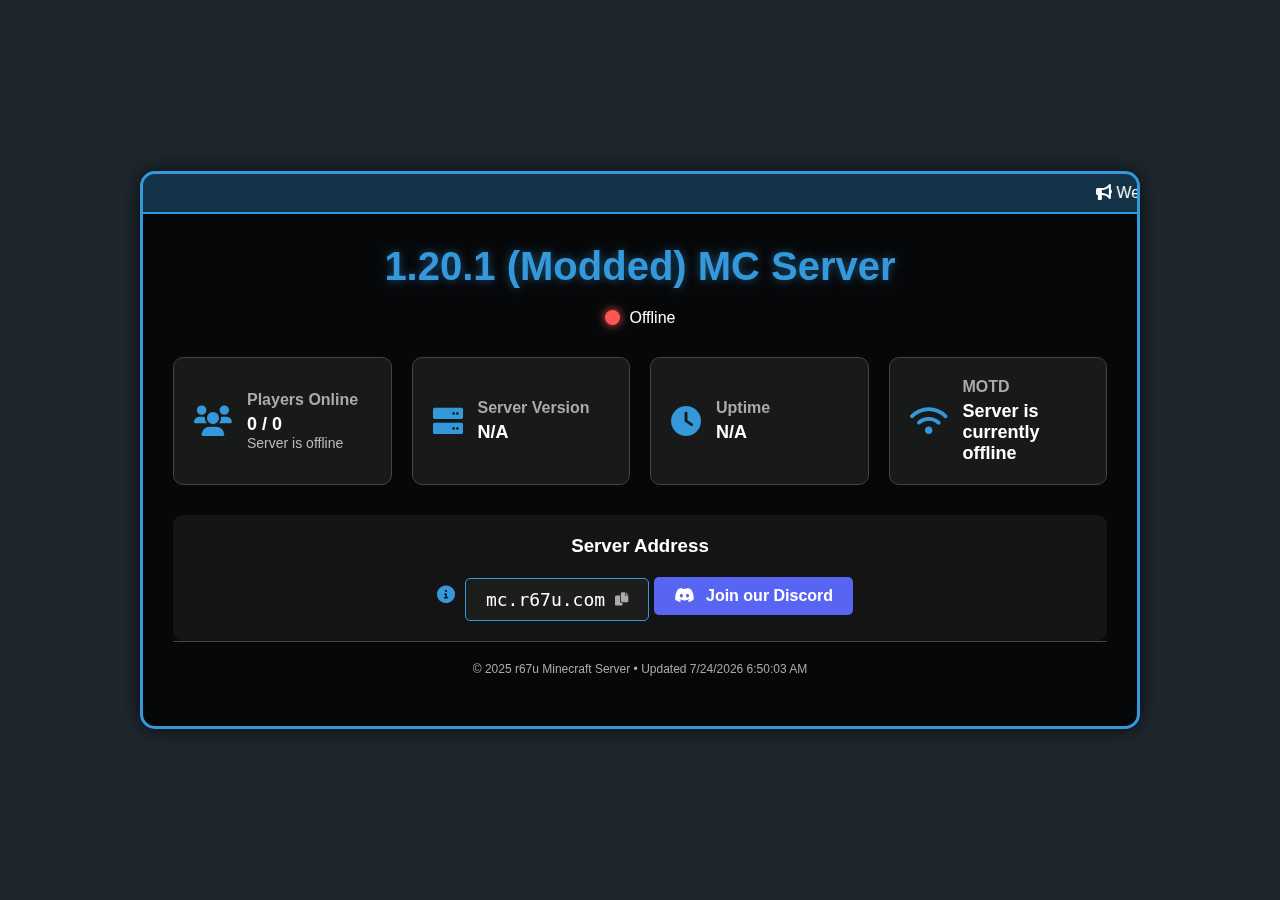
<file: index.html>
<!DOCTYPE html>
<html lang="en">
<head>
    <meta charset="UTF-8">
    <meta name="viewport" content="width=device-width, initial-scale=1.0">
    <title>the r67u website</title>
    <link href="https://cdnjs.cloudflare.com/ajax/libs/font-awesome/6.0.0/css/all.min.css" rel="stylesheet">
    <style>
        * {
            margin: 0;
            padding: 0;
            box-sizing: border-box;
            font-family: 'Segoe UI', Tahoma, Geneva, Verdana, sans-serif;
        }

        body {
            background-image: url('https://i.imgur.com/2UfoFLO.png');
            background-color: #1e272e; /* Fallback color */
            background-size: cover;
            background-position: center;
            background-attachment: fixed;
            height: 100vh;
            display: flex;
            justify-content: center;
            align-items: center;
            color: white;
        }

        .container {
            width: 90%;
            max-width: 1000px;
            background-color: rgba(0, 0, 0, 0.8);
            border-radius: 15px;
            overflow: hidden;
            box-shadow: 0 0 20px rgba(0, 0, 0, 0.7);
            backdrop-filter: blur(5px);
            border: 3px solid #3498db;
            animation: borderGlow 3s infinite alternate;
        }

        @keyframes borderGlow {
            from { box-shadow: 0 0 10px #3498db; }
            to { box-shadow: 0 0 25px #3498db; }
        }

        .news-banner {
            background-color: rgba(52, 152, 219, 0.3);
            padding: 10px 0;
            border-bottom: 2px solid #3498db;
            height: 40px;
            display: flex;
            align-items: center;
        }

        .news-banner marquee {
            width: 100%;
            white-space: nowrap;
            color: white;
            font-size: 16px;
        }

        .server-info {
            padding: 30px;
        }

        h1 {
            text-align: center;
            margin-bottom: 20px;
            color: #3498db;
            text-shadow: 0 0 10px rgba(52, 152, 219, 0.5);
            font-size: 2.5em;
            font-weight: bold;
            animation: titlePulse 2s infinite alternate;
        }

        @keyframes titlePulse {
            from { text-shadow: 0 0 10px rgba(52, 152, 219, 0.5); }
            to { text-shadow: 0 0 20px rgba(52, 152, 219, 0.8), 0 0 30px rgba(52, 152, 219, 0.4); }
        }

        .status {
            display: flex;
            align-items: center;
            justify-content: center;
            margin-bottom: 30px;
        }

        #status-indicator {
            width: 15px;
            height: 15px;
            border-radius: 50%;
            margin-right: 10px;
        }

        .online {
            background-color: #3498db;
            box-shadow: 0 0 10px #3498db;
            animation: pulseOnline 1.5s infinite alternate;
        }

        @keyframes pulseOnline {
            from { box-shadow: 0 0 5px #3498db; }
            to { box-shadow: 0 0 15px #3498db; }
        }

        .offline {
            background-color: #ff5555;
            box-shadow: 0 0 10px #ff5555;
        }

        .stats-container {
            display: grid;
            grid-template-columns: repeat(auto-fit, minmax(200px, 1fr));
            gap: 20px;
            margin-bottom: 30px;
        }

        .stat-card {
            background-color: rgba(33, 33, 33, 0.7);
            padding: 20px;
            border-radius: 10px;
            display: flex;
            align-items: center;
            transition: all 0.3s;
            border: 1px solid #444;
            cursor: pointer;
            overflow: hidden;
            position: relative;
        }

        .stat-card::before {
            content: '';
            position: absolute;
            top: -50%;
            left: -50%;
            width: 200%;
            height: 200%;
            background: rgba(255, 255, 255, 0.1);
            transform: rotate(45deg);
            transition: all 0.4s;
            opacity: 0;
        }

        .stat-card:hover {
            transform: translateY(-5px);
            background-color: rgba(44, 44, 44, 0.8);
            border-color: #3498db;
            box-shadow: 0 5px 15px rgba(52, 152, 219, 0.3);
        }

        .stat-card:hover::before {
            left: 100%;
            opacity: 0.5;
        }

        .stat-card i {
            font-size: 30px;
            margin-right: 15px;
            color: #3498db;
            transition: transform 0.3s;
        }

        .stat-card:hover i {
            transform: scale(1.2);
        }

        .stat-info h3 {
            margin-bottom: 5px;
            font-size: 16px;
            color: #aaaaaa;
        }

        .stat-info p {
            font-size: 18px;
            font-weight: bold;
        }

        .player-list {
            font-size: 14px !important;
            font-weight: normal !important;
            color: #bbbbbb;
            max-height: 50px;
            overflow-y: auto;
        }

        .server-address {
            text-align: center;
            margin-top: 30px;
            padding: 20px;
            background-color: rgba(33, 33, 33, 0.5);
            border-radius: 10px;
            position: relative;
            overflow: hidden;
        }

        .server-address::before {
            content: '';
            position: absolute;
            top: 0;
            left: -150%;
            width: 100%;
            height: 100%;
            background: linear-gradient(to right, transparent, rgba(52, 152, 219, 0.2), transparent);
            animation: shine 3s infinite;
        }

        @keyframes shine {
            0% { left: -150%; }
            100% { left: 150%; }
        }

        .address-box {
            background-color: rgba(33, 33, 33, 0.7);
            display: inline-flex;
            align-items: center;
            padding: 10px 20px;
            border-radius: 5px;
            border: 1px solid #3498db;
            margin-top: 10px;
            transition: all 0.3s;
        }

        .address-box:hover {
            transform: scale(1.05);
            box-shadow: 0 0 15px rgba(52, 152, 219, 0.4);
        }

        #server-ip {
            font-family: monospace;
            font-size: 18px;
            margin-right: 10px;
        }

        #copy-ip {
            background: none;
            border: none;
            color: #aaaaaa;
            cursor: pointer;
            transition: color 0.3s;
        }

        #copy-ip:hover {
            color: #3498db;
            transform: scale(1.2);
        }

        /* New styles for the info icon and tooltip */
        /* Styles for the info icon and tooltip */
        .info-icon {
            position: relative;
            display: inline-block;
            margin-left: 10px;
            margin-right: 10px; /* Add spacing between the icon and the server IP */
            cursor: pointer;
        }

        .info-icon i {
            color: #3498db;
            font-size: 18px;
            transition: color 0.3s;
        }

        .info-icon:hover i {
            color: #ffffff;
        }

        .tooltip {
            visibility: hidden;
            width: 200px;
            background-color: rgba(0, 0, 0, 0.9);
            color: #fff;
            text-align: center;
            padding: 8px;
            border-radius: 5px;
            position: absolute;
            z-index: 1;
            bottom: 125%; /* Position above the icon */
            left: 50%;
            transform: translateX(-50%);
            opacity: 0;
            transition: opacity 0.3s;
            font-size: 14px;
            border: 1px solid #3498db;
        }

        .info-icon:hover .tooltip {
            visibility: visible;
            opacity: 1;
        }

        .discord-btn {
            display: inline-block;
            background-color: #5865F2;
            color: white;
            padding: 10px 20px;
            border-radius: 5px;
            margin-top: 20px;
            text-decoration: none;
            transition: all 0.3s;
            font-weight: bold;
            border: none;
            cursor: pointer;
        }

        .discord-btn:hover {
            transform: translateY(-3px);
            box-shadow: 0 5px 15px rgba(88, 101, 242, 0.5);
        }

        .discord-btn i {
            margin-right: 8px;
        }

        footer {
            text-align: center;
            padding: 20px;
            font-size: 12px;
            color: #aaaaaa;
            border-top: 1px solid #444;
        }

        /* Responsive design */
        @media (max-width: 768px) {
            .stats-container {
                grid-template-columns: 1fr;
            }

            .container {
                width: 95%;
                margin: 20px 0;
            }

            body {
                align-items: flex-start;
                padding: 20px 0;
            }
        }
    </style>
</head>
<body>
    <div class="container">
        <div class="news-banner">
            <marquee behavior="scroll" direction="left" scrollamount="5">
                <i class="fas fa-bullhorn"></i> Welcome to my Minecraft Server! Join our Discord down below! <i class="fas fa-gamepad"></i> Server up (essentially 24/7)! <i class="fas fa-gem"></i> Uhhh idk
            </marquee>
        </div>

        <div class="server-info">
            <h1>1.20.1 (Modded) MC Server</h1>
            <div class="status">
                <div id="status-indicator" class="offline"></div>
                <span id="status-text">Checking status...</span>
            </div>

            <div class="stats-container">
                <div class="stat-card">
                    <i class="fas fa-users"></i>
                    <div class="stat-info">
                        <h3>Players Online</h3>
                        <p id="players-online">0</p>
                        <p id="player-list" class="player-list"></p>
                    </div>
                </div>

                <div class="stat-card">
                    <i class="fas fa-server"></i>
                    <div class="stat-info">
                        <h3>Server Version</h3>
                        <p id="server-version">Loading...</p>
                    </div>
                </div>

                <div class="stat-card">
                    <i class="fas fa-clock"></i>
                    <div class="stat-info">
                        <h3>Uptime</h3>
                        <p id="uptime">Loading...</p>
                    </div>
                </div>

                <div class="stat-card">
                    <i class="fas fa-wifi"></i>
                    <div class="stat-info">
                        <h3>MOTD</h3>
                        <p id="motd">Loading...</p>
                    </div>
                </div>
            </div>

            <div class="server-address">
                <h3>Server Address</h3>
                <div style="display: inline-flex; align-items: center;">
                    <!-- Moved info-icon to the left of address-box -->
                    <div class="info-icon">
                        <i class="fas fa-info-circle"></i>
                        <span class="tooltip">You must be whitelisted to join the server.</span>
                    </div>
                    <div class="address-box">
                        <p id="server-ip">mc.r67u.com</p>
                        <button id="copy-ip" onclick="copyIP()">
                            <i class="fas fa-copy"></i>
                        </button>
                    </div>
                    <!-- Added info icon with tooltip -->
                </div>
                
                <a href="https://discord.gg/BnTKpSNq" target="_blank" class="discord-btn">
                    <i class="fab fa-discord"></i> Join our Discord
                </a>
            </div>
            
            <footer>
                <p>© 2025 r67u Minecraft Server • Updated <span id="last-updated"></span></p>
            </footer>
        </div>
    </div>
    
    <script>
        // Server address - change this to your own server
        const SERVER_ADDRESS = 'mc.r67u.com';
        const SERVER_PORT = 25565; // Default Minecraft port, change if needed

        // API URL for Minecraft server status (using mcapi.us service)
        const API_URL = `https://mcapi.us/server/status?ip=${SERVER_ADDRESS}&port=${SERVER_PORT}`;

        // Elements
        const statusIndicator = document.getElementById('status-indicator');
        const statusText = document.getElementById('status-text');
        const playersOnline = document.getElementById('players-online');
        const playerList = document.getElementById('player-list');
        const serverVersion = document.getElementById('server-version');
        const uptime = document.getElementById('uptime');
        const motd = document.getElementById('motd');
        const lastUpdated = document.getElementById('last-updated');

        // Update the last updated date
        const updateLastUpdated = () => {
            const now = new Date();
            lastUpdated.textContent = now.toLocaleDateString() + ' ' + now.toLocaleTimeString();
        };

        // Function to fetch server stats
        async function fetchServerStats() {
            try {
                const response = await fetch(API_URL);
                const data = await response.json();
                
                // Update server status
                if (data.online) {
                    statusIndicator.className = 'online';
                    statusText.textContent = 'Online';
                    
                    // Update players
                    const playerCount = data.players.now;
                    playersOnline.textContent = `${playerCount} / ${data.players.max}`;
                    
                    // Update player list if available
                    if (data.players.sample && data.players.sample.length > 0) {
                        const playerNames = data.players.sample.map(player => player.name).join(', ');
                        playerList.textContent = `Online: ${playerNames}`;
                    } else {
                        playerList.textContent = playerCount > 0 ? 'Players online' : 'No players online';
                    }
                    
                    // Update server version
                    serverVersion.textContent = data.server.name;
                    
                    // Update MOTD (Message of the Day)
                    if (data.motd) {
                        motd.textContent = data.motd.replace(/§[0-9a-fk-or]/g, ''); // Remove Minecraft color codes
                    }
                    
                    // Calculate and display uptime (This is not provided by the API, so it's just a placeholder)
                    // For actual uptime, you would need your own backend service
                    const now = new Date();
                    const hours = now.getHours().toString().padStart(2, '0');
                    const minutes = now.getMinutes().toString().padStart(2, '0');
                    uptime.textContent = `Last checked: ${hours}:${minutes}`;

                    // Update the last updated timestamp
                    updateLastUpdated();
                } else {
                    setOfflineStatus();
                }
            } catch (error) {
                console.error('Error fetching server stats:', error);
                setOfflineStatus();
            }
        }

        // Set offline status
        function setOfflineStatus() {
            statusIndicator.className = 'offline';
            statusText.textContent = 'Offline';
            playersOnline.textContent = '0 / 0';
            playerList.textContent = 'Server is offline';
            serverVersion.textContent = 'N/A';
            uptime.textContent = 'N/A';
            motd.textContent = 'Server is currently offline';
            
            // Update the last updated timestamp
            updateLastUpdated();
        }

        // Function to copy server IP to clipboard
        function copyIP() {
            const serverIP = document.getElementById('server-ip').textContent;

            navigator.clipboard.writeText(serverIP)
                .then(() => {
                    // Add a temporary "Copied!" message
                    const copyButton = document.getElementById('copy-ip');
                    const originalContent = copyButton.innerHTML;
                    copyButton.innerHTML = '<i class="fas fa-check"></i>';

                    setTimeout(() => {
                        copyButton.innerHTML = originalContent;
                    }, 2000);
                })
                .catch(err => {
                    console.error('Failed to copy IP address:', err);
                });
        }

        // Make the copyIP function global so the onclick attribute works
        window.copyIP = copyIP;

        // Animation for the stat cards on hover
        const statCards = document.querySelectorAll('.stat-card');
        statCards.forEach(card => {
            card.addEventListener('mouseover', () => {
                card.style.transform = 'translateY(-5px)';
            });

            card.addEventListener('mouseout', () => {
                card.style.transform = 'translateY(0)';
            });
        });

        // Fetch server stats when page loads
        fetchServerStats();

        // Refresh server stats every 5 minutes
        setInterval(fetchServerStats, 5 * 60 * 1000);
    </script>
</body>
</html>
</file>
